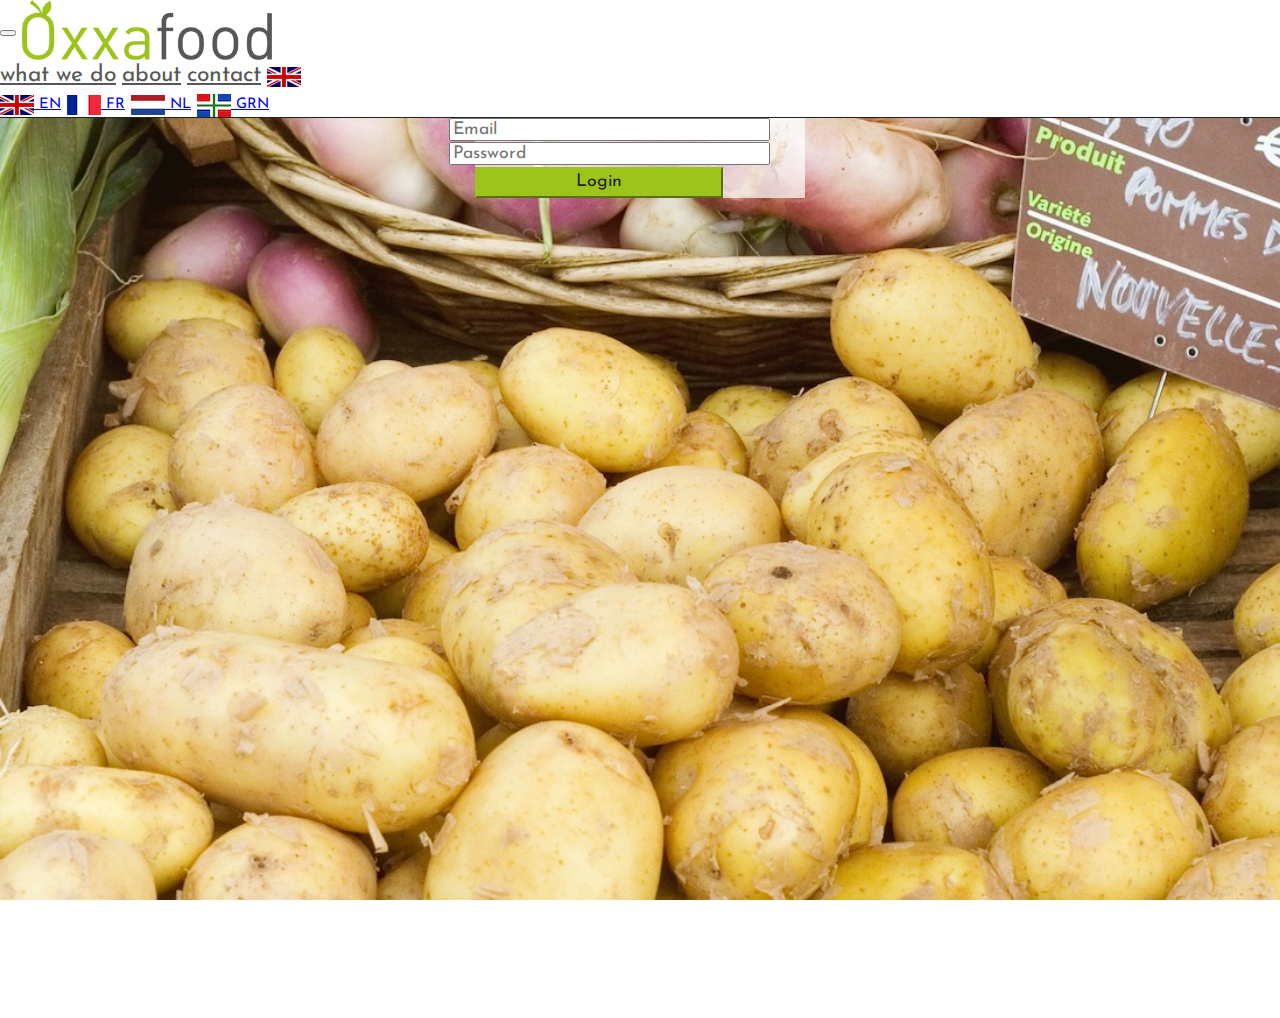
<file: login.html>
<!doctype html>
<html class="no-js" lang="en">
  <head>
      <meta charset="utf-8">
      <meta http-equiv="x-ua-compatible" content="ie=edge">
      <title>Oxxafood</title>
      <meta name="description" content="Oxxafood is a wholesaler of organic fruit and vegetables based in Veenendaal (Netherlands) and Loriol (France). We deliver products in a contemporary and modern way, from our suppliers to professional customers throughout Europe and beyond.">
      <meta name="viewport" content="width=device-width, initial-scale=1">

      <link rel="apple-touch-icon" href="apple-touch-icon.png">
      <!-- Place favicon.ico in the root directory -->
      <link href="https://fonts.googleapis.com/css?family=Josefin+Sans" rel="stylesheet">
      <link rel ="stylesheet" href="https://maxcdn.bootstrapcdn.com/font-awesome/4.7.0/css/font-awesome.min.css">
      <link rel="stylesheet" href="https://maxcdn.bootstrapcdn.com/bootstrap/4.0.0-alpha.6/css/bootstrap.min.css" integrity="sha384-rwoIResjU2yc3z8GV/NPeZWAv56rSmLldC3R/AZzGRnGxQQKnKkoFVhFQhNUwEyJ" crossorigin="anonymous">
      <link rel="stylesheet" href="css/normalize.css">
      <link rel="stylesheet" href="css/main.css">
      <script src="js/vendor/modernizr-2.8.3.min.js"></script>
  </head>
  <body>
      <!--[if lt IE 8]>
          <p class="browserupgrade">You are using an <strong>outdated</strong> browser. Please <a href="http://browsehappy.com/">upgrade your browser</a> to improve your experience.</p>
      <![endif]-->

      <!-- Add your site or application content here -->

    <nav class="navbar navbar-toggleable-md navbar-light bg-faded fixed-top">
      <div class="container">
        <button class="navbar-toggler navbar-toggler-right" type="button" data-toggle="collapse" data-target="#navbarNav" aria-controls="navbarNav" aria-expanded="false" aria-label="Toggle navigation"><p class="menu">Menu</p>
          <span class="navbar-toggler-icon"></span>
        </button>
        <a class="navbar-brand" href="index.html#home"><img src="img/logo/oxxafood-logo.png" alt="Logo" style="height: 60px"></a>
        <div class="collapse navbar-collapse justify-content-end" id="navbarNav">
          <div class="navbar-nav justify-content-end">
            <a class="nav-item nav-link active" href="index.html#what-we-do">What we do<span class="sr-only">(current)</span></a>
            <hr class="menu-ruler">
            <a class="nav-item nav-link" href="index.html#about">About</a>
            <hr class="menu-ruler">
            <a class="nav-item nav-link" href="index.html#contact">Contact</a>
            <hr class="menu-ruler">
            <a class="nav-link dropdown-toggle" data-toggle="dropdown" href="#" role="button" aria-haspopup="true" aria-expanded="false"><img src="img/icons/flags/en.jpg" alt="English"></a>
              <div class="dropdown-menu dropdown-menu-right">
                <a class="dropdown-item" href="#"><img src="img/icons/flags/en.jpg" alt="English"> EN</a>
                <a class="dropdown-item" href="#"><img src="img/icons/flags/fr.jpg" alt="French"> FR</a>
                <a class="dropdown-item" href="#"><img src="img/icons/flags/nl.jpg" alt="Dutch"> NL</a>
                <a class="dropdown-item" href="https://www.youtube.com/watch?v=Vu49bytK5Sk"><img src="img/icons/flags/grunn.jpg" alt="Grunn"> GRN</a>
              </div>
          </div>
        </div>
      </div>
    </nav>

    <div class="container-fluid fullscreen">
      <form class="login-form card" action="index.html" method="post">
        <div class="card-block">
          <div class="form-group row">
            <div class="offset-sm-2 col-sm-10">
              <input type="email" class="form-control" id="inputEmail" placeholder="Email">
            </div>
          </div>
          <div class="form-group row">
            <div class="offset-sm-2 col-sm-10 ">
              <input type="password" class="form-control" id="inputPassword" placeholder="Password">
            </div>
          </div>
          <div class="form-group row">
            <div class="offset-sm-2 col-sm-10">
              <button type="submit" class="btn btn-primary login-button">Login</button>
            </div>
          </div>
        </div>
      </form>
    </div>

    <script src="https://code.jquery.com/jquery-3.2.1.min.js"
    integrity="sha256-hwg4gsxgFZhOsEEamdOYGBf13FyQuiTwlAQgxVSNgt4="
    crossorigin="anonymous"></script>
    <script>window.jQuery || document.write('<script src="js/vendor/jquery-1.12.0.min.js"><\/script>')</script>
    <script src="https://npmcdn.com/tether@1.2.4/dist/js/tether.min.js"></script>
    <script src="https://maxcdn.bootstrapcdn.com/bootstrap/4.0.0-alpha.6/js/bootstrap.min.js" integrity="sha384-vBWWzlZJ8ea9aCX4pEW3rVHjgjt7zpkNpZk+02D9phzyeVkE+jo0ieGizqPLForn" crossorigin="anonymous"></script>
    <script src="js/plugins.js"></script>
    <script src="js/main.js"></script>
  <body>
</file>
<file: css/main.css>
/*! HTML5 Boilerplate v5.3.0 | MIT License | https://html5boilerplate.com/ */

/*
 * What follows is the result of much research on cross-browser styling.
 * Credit left inline and big thanks to Nicolas Gallagher, Jonathan Neal,
 * Kroc Camen, and the H5BP dev community and team.
 */

/* ==========================================================================
   Base styles: opinionated defaults
   ========================================================================== */

html {
    color: #222;
    font-size: 1.1em;
    line-height: 1.4;
  }

body {
  font-family: 'Josefin Sans', sans-serif;

}

/*
 * Remove text-shadow in selection highlight:
 * https://twitter.com/miketaylr/status/12228805301
 *
 * These selection rule sets have to be separate.
 * Customize the background color to match your design.
 */

::-moz-selection {
    background: #b3d4fc;
    text-shadow: none;
}

::selection {
    background: #b3d4fc;
    text-shadow: none;
}

/*
 * A better looking default horizontal rule
 */

hr {
    display: block;
    height: 1px;
    border: 0;
    border-top: 1px solid #ccc;
    margin: 1em 0;
    padding: 0;
}

/*
 * Remove the gap between audio, canvas, iframes,
 * images, videos and the bottom of their containers:
 * https://github.com/h5bp/html5-boilerplate/issues/440
 */

audio,
canvas,
iframe,
img,
svg,
video {
    vertical-align: middle;
}

/*
 * Remove default fieldset styles.
 */

fieldset {
    border: 0;
    margin: 0;
    padding: 0;
}

/*
 * Allow only vertical resizing of textareas.
 */

textarea {
    resize: vertical;
}

/* ==========================================================================
   Browser Upgrade Prompt
   ========================================================================== */

.browserupgrade {
    margin: 0.2em 0;
    background: #ccc;
    color: #000;
    padding: 0.2em 0;
}

/* ==========================================================================
   Author's custom styles
   ========================================================================== */


/*desktop & laptop styles*/

html,
body {
    height: 100%;
    overflow-x: hidden;
}

/*navbar*/

.navbar {
  border-bottom: 1px solid;
  box-shadow:  0 6px 12px rgba(0,0,0,.175);
}
.nav-link {
  color: #575756;
  text-transform: lowercase;
  font-size: 130%;
}

.navbar-toggler-right {
  top: 15px;
}

.flags {
  float: right;
  margin-top: 15px;
}

.dropdown-menu {
  top: 75%;
  min-width: 0rem;
}

.dropdown-item {
  font-size: smaller;
}

/*jumbotron*/

.main-image {
  padding-left: 0px;
  padding-right: 0px;
  background-image: url('../img/fruit-veg.jpg');
  height:100%;
  width:100%;
  background-size: cover;
  background-position: center;
  background-repeat: no-repeat;
  z-index: 0;
  border-radius: 0px;
}

.jumbotron {
  text-align: center;
  background-color: transparent;
  color: white;
}

.display-3 {
  margin-top: 15%;
}

.btn-main {
  font-size: 150%;
  background-color: #9DC41A;
  color: white;
  border: 1px solid #9DC41A;
}

.btn:hover {
  color: #575756;;
  -webkit-filter: brightness(70%);
  -webkit-transition: all 1s ease;
  -moz-transition: all 1s ease;
  -o-transition: all 1s ease;
  -ms-transition: all 1s ease;
  transition: all 1s ease;
}

/*what-we-do-section*/
.fa {
  color: #9DC41A;
}

h2 {
  color: #9DC41A;
}

h4 {
  color: #9DC41A;
}

#what-we-do {
  /*margin-top:7.5%;*/
  margin-bottom: 5%;
  padding-top:7.5%;
}

.section-subheading {
  margin-bottom: 5%;
}

/*about section*/
#about {
  background-image: url('../img/spade.jpeg');
  background-size: cover;
  background-position: center;
  background-repeat: no-repeat;
  height: 500px;
}

#about-header {
  margin-top: 25%;
}

.about-text {
  font-size: 125%;
  color: white!important;
  margin-bottom: 5%;
}

.about-text-2 {
  font-size: 125%;
  margin-bottom: 5%;
}

#grapes {
  width: 100%;
  margin-top:25%;
}

/*grey background*/
.grey-section {
  padding-top: 5%;
  background-color: #f2f2f2;
  /*padding-top: -50px;
  padding-bottom: 0;*/
  /*margin: 0 -9999rem;*/
  /*padding: 0.25rem 9999rem;*/
}

.dark-grey-section {
  padding-top: 5%;
  background-color: #575756;
  padding-top: 50px;
  padding-bottom: 0;
  margin: 0 -9999rem;
  padding: 0.25rem 9999rem;
}

/*contact section*/
#contact-header {
  margin-bottom: 2.5%;
}
#contact {
  margin-top: 10%;
  /*margin-bottom: 5%;*/
}
#contact-list {
  margin-top: 4.5%;
  padding-bottom: 5%
}

/*footer*/
.copyright {
  color: white;
}

/*login page*/

.fullscreen {
  background-image: url("../img/potatoes.jpg");
  height:100%;
  width:100%;
  background-attachment: fixed;
  background-size: cover;
  background-position: center;
  background-repeat: no-repeat;
}

.login-form {
  top:35%;
  max-width: 330px;
  margin: 0 auto;
  background-color: rgba(255,255,255, 0.7);
}

.btn-primary {
  background-color: #9DC41A!important;
  border-color: #9DC41A;
}

.login-button {
  width: 75%;
}

.form-control {
  margin-left: -8%;
  width: 95%;
}
.btn-primary:hover {
  border-color: #637c0c;
}

/*items that are only visible for certain  media queries*/
hr {
  border-color: #9DC41A;
}
.menu {
  display:none;
}

.menu-ruler {
  display:none;
}

/*media-queries for different devices*/

/*Small devices (landscape phones, 576px and up)*/

@media (max-width: 576px) {
.overlay {
  margin-top:32%;
  }
}

@media (max-width: 576px) {
.navbar-brand {
  margin:0 auto;
  }
}

@media (max-width: 576px) {
.navbar {
height: 140px; }
}

@media (max-width: 576px) {
.navbar-toggler {
  left: 30%;
  top: 110%;
  position: absolute;
  }
}

@media (max-width: 576px) {
.menu {
  display: inline;
  left: 33%;
  top: 105%;
  }
}

@media (max-width: 576px) {
.navbar-nav {
  background-color: white;
  text-align: center;
  }
}

@media (max-width: 576px) {
.dropdown-item {
  background-color: white;
  text-align: center;
  }
}

@media (max-width: 576px) {
.menu-ruler {
  display:unset;
  }
}

@media (max-width: 576px) {
  #about-header {
    padding-top: 15%;
  }
}

@media (max-width: 576px) {
  .about-text {
    font-size: 120%;
  }
}

@media (max-width: 576px) {
#grapes {
  margin-top:5%;
  }
}

/*login page*/
@media (max-width: 576px) {
  .form-control {
    margin-left: 12%;
    width: 76%;
  }
}

@media (max-width: 576px) {
.btn-primary {
  margin-left: 12%;
  }
}

@media (max-width: 576px) {
.text-muted {
  font-size: 120%;
  }
}

/* Medium devices (tablets, 768px and up)*/
@media (max-width: 768px) {
  .navbar-brand {
    margin:0 auto;
  }
}

@media only screen and (max-width: 768px) {
  .display-3 {
    font-size: 325%;
  }
}

@media (max-width: 768px) {
  .menu {
    display: inline;
  }
}

@media (max-width: 768px) {
.text-muted {
  font-size: 120%;
  }
}

@media (max-width: 768px) {
  #about-header {
    padding-top: 15%;
  }
}

@media (max-width: 768px) {
  .about-text {
    font-size: 120%;
  }
}

@media (max-width: 768px) {
#grapes {
  margin-top:5%;
  }
}

/*// Large devices (desktops, 992px and up)*/
@media (min-width: 992px) { ... }

/*// Extra large devices (large desktops, 1200px and up)*/
@media (min-width: 1200px) { ... }

/* ==========================================================================
   Helper classes
   ========================================================================== */

/*
 * Hide visually and from screen readers
 */

.hidden {
    display: none !important;
}

/*
 * Hide only visually, but have it available for screen readers:
 * http://snook.ca/archives/html_and_css/hiding-content-for-accessibility
 */

.visuallyhidden {
    border: 0;
    clip: rect(0 0 0 0);
    height: 1px;
    margin: -1px;
    overflow: hidden;
    padding: 0;
    position: absolute;
    width: 1px;
}

/*
 * Extends the .visuallyhidden class to allow the element
 * to be focusable when navigated to via the keyboard:
 * https://www.drupal.org/node/897638
 */

.visuallyhidden.focusable:active,
.visuallyhidden.focusable:focus {
    clip: auto;
    height: auto;
    margin: 0;
    overflow: visible;
    position: static;
    width: auto;
}

/*
 * Hide visually and from screen readers, but maintain layout
 */

.invisible {
    visibility: hidden;
}

/*
 * Clearfix: contain floats
 *
 * For modern browsers
 * 1. The space content is one way to avoid an Opera bug when the
 *    `contenteditable` attribute is included anywhere else in the document.
 *    Otherwise it causes space to appear at the top and bottom of elements
 *    that receive the `clearfix` class.
 * 2. The use of `table` rather than `block` is only necessary if using
 *    `:before` to contain the top-margins of child elements.
 */

.clearfix:before,
.clearfix:after {
    content: " "; /* 1 */
    display: table; /* 2 */
}

.clearfix:after {
    clear: both;
}

/* ==========================================================================
   EXAMPLE Media Queries for Responsive Design.
   These examples override the primary ('mobile first') styles.
   Modify as content requires.
   ========================================================================== */

@media only screen and (min-width: 35em) {
    /* Style adjustments for viewports that meet the condition */
}

@media print,
       (-webkit-min-device-pixel-ratio: 1.25),
       (min-resolution: 1.25dppx),
       (min-resolution: 120dpi) {
    /* Style adjustments for high resolution devices */
}

/* ==========================================================================
   Print styles.
   Inlined to avoid the additional HTTP request:
   http://www.phpied.com/delay-loading-your-print-css/
   ========================================================================== */

@media print {
    *,
    *:before,
    *:after,
    *:first-letter,
    *:first-line {
        background: transparent !important;
        color: #000 !important; /* Black prints faster:
                                   http://www.sanbeiji.com/archives/953 */
        box-shadow: none !important;
        text-shadow: none !important;
    }

    a,
    a:visited {
        text-decoration: underline;
    }

    a[href]:after {
        content: " (" attr(href) ")";
    }

    abbr[title]:after {
        content: " (" attr(title) ")";
    }

    /*
     * Don't show links that are fragment identifiers,
     * or use the `javascript:` pseudo protocol
     */

    a[href^="#"]:after,
    a[href^="javascript:"]:after {
        content: "";
    }

    pre,
    blockquote {
        border: 1px solid #999;
        page-break-inside: avoid;
    }

    /*
     * Printing Tables:
     * http://css-discuss.incutio.com/wiki/Printing_Tables
     */

    thead {
        display: table-header-group;
    }

    tr,
    img {
        page-break-inside: avoid;
    }

    img {
        max-width: 100% !important;
    }

    p,
    h2,
    h3 {
        orphans: 3;
        widows: 3;
    }

    h2,
    h3 {
        page-break-after: avoid;
    }
}
</file>
